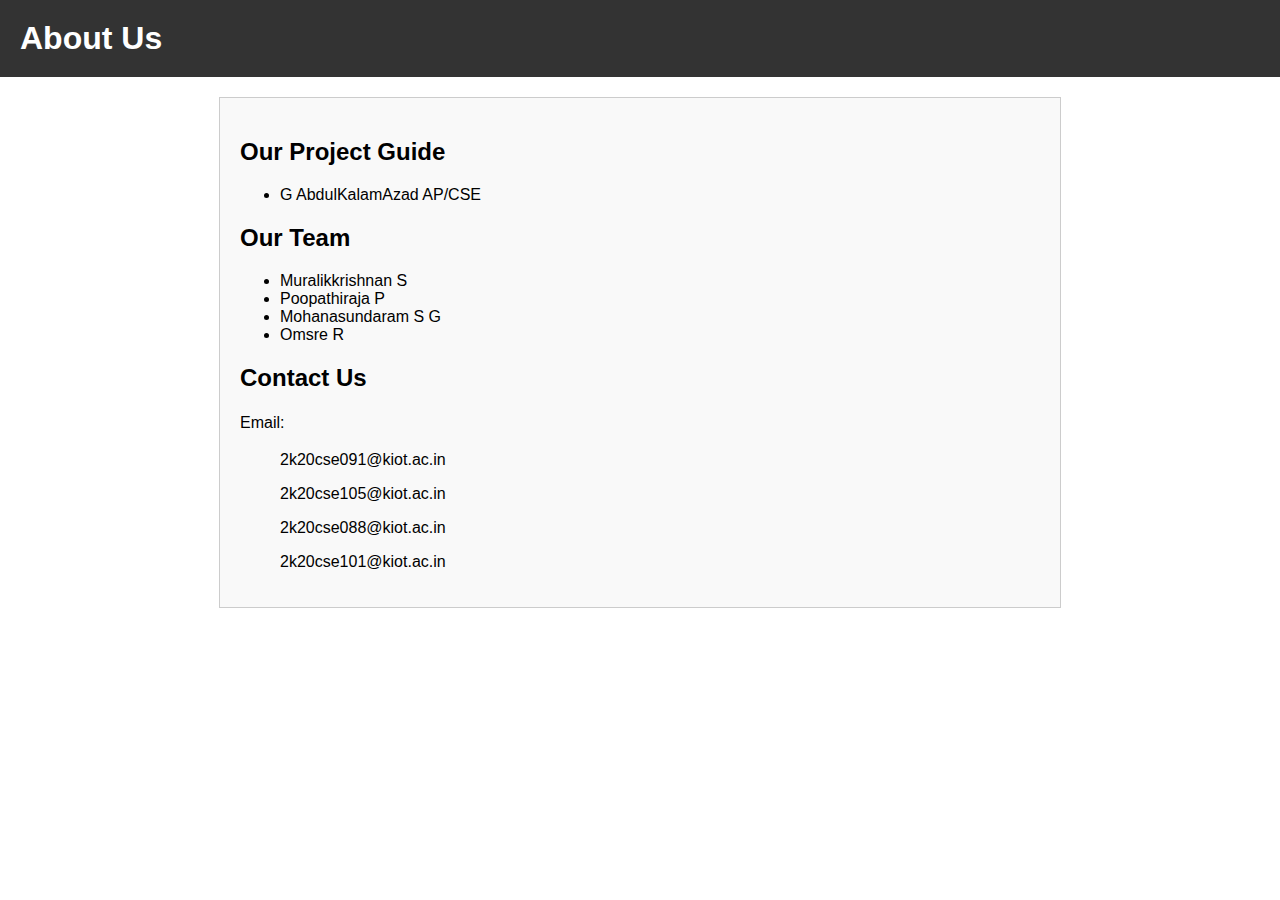
<file: templates/about.html>
<!DOCTYPE html>
<html>
<head>
  <title>About Us</title>
  <link rel="stylesheet" href="/static/css/about.css">
  <link rel="icon" type="image/x-icon" href="/static/assets/images/logo.png">
</head>
<body>
  <header>
    <h1>About Us</h1>
  </header>
  
  <div class="container">
    <h2>Our Project Guide</h2>
    <ul>
      <li>G AbdulKalamAzad AP/CSE</li>
    </ul>
    <h2>Our Team</h2>
    <ul>
      <li>Muralikkrishnan S</li>
      <li>Poopathiraja P</li>
      <li>Mohanasundaram S G</li>
      <li>Omsre R</li>
      
    </ul>

    <h2>Contact Us</h2>
    <p>Email: <ul>2k20cse091@kiot.ac.in</ul>
      <ul>2k20cse105@kiot.ac.in</ul>
      <ul>2k20cse088@kiot.ac.in</ul>
      <ul> 2k20cse101@kiot.ac.in</ul>
    </p>
  </div>
</body>
</html>
</file>
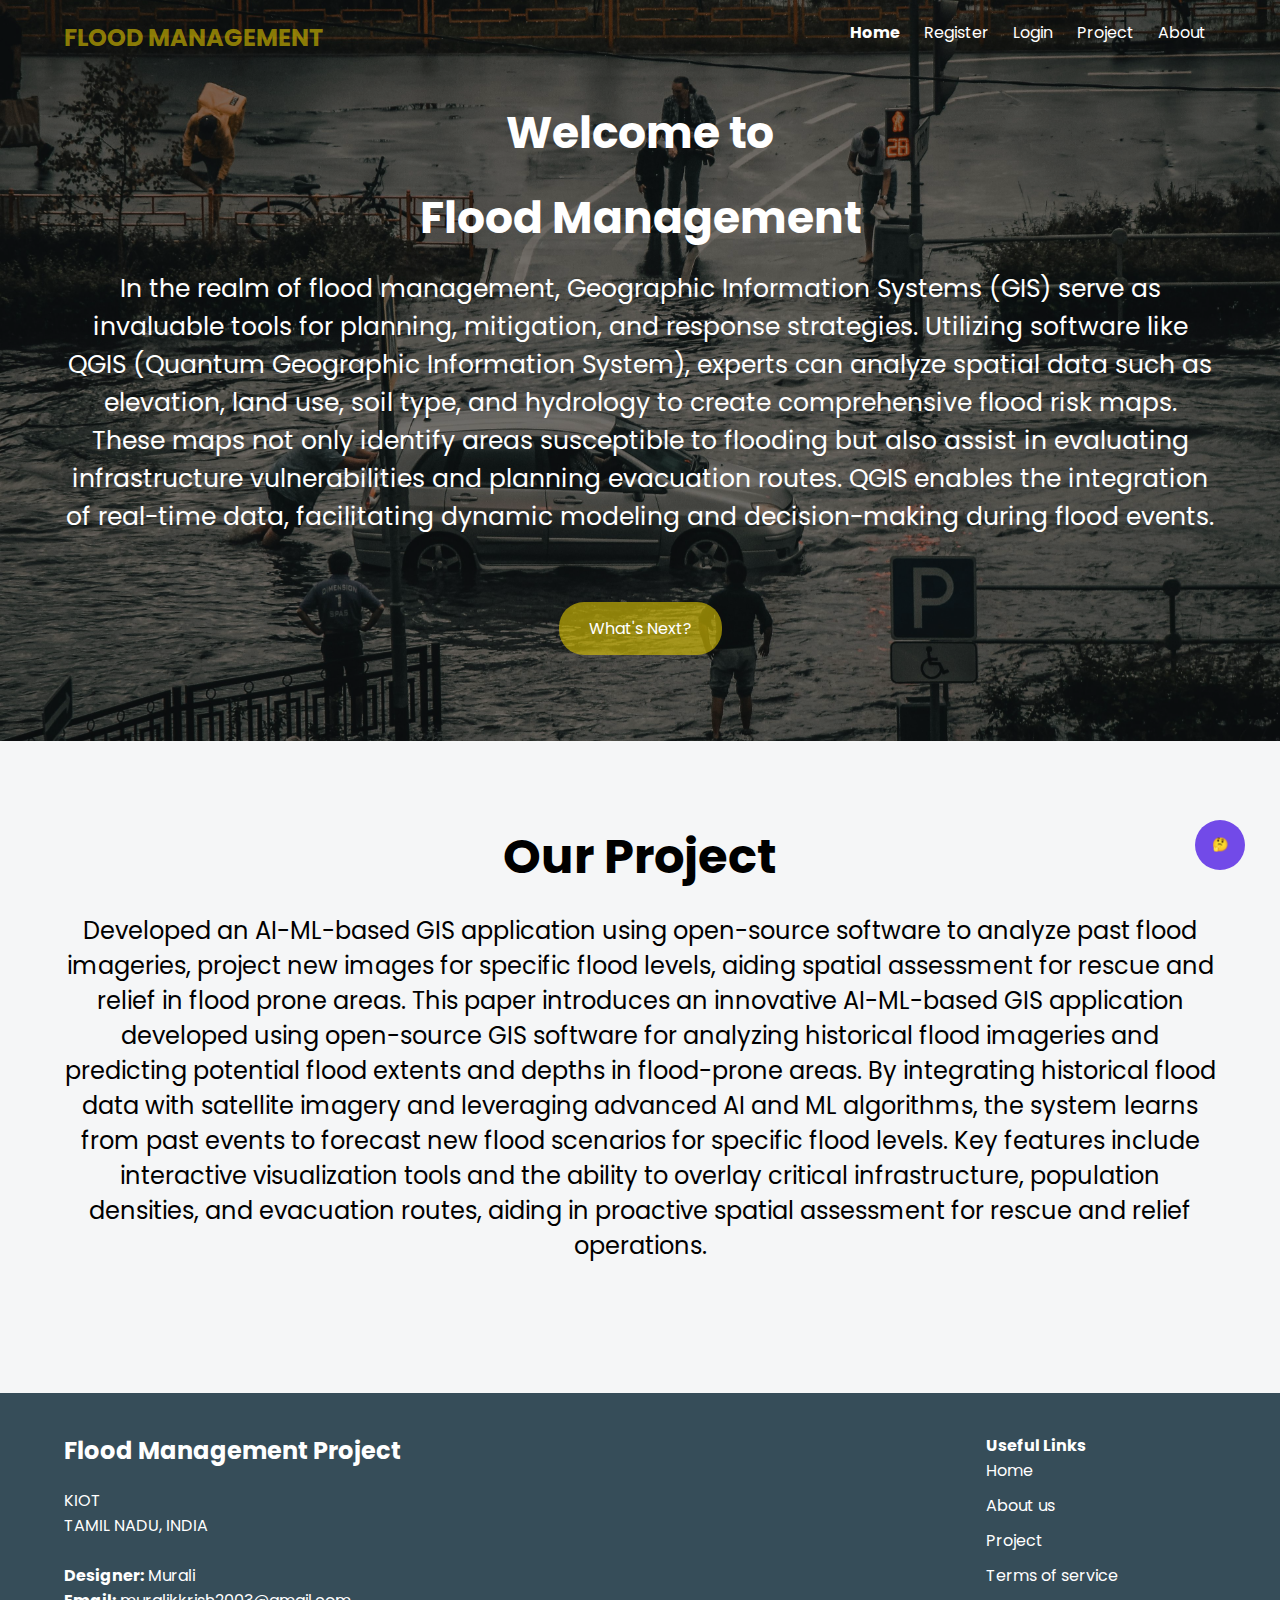
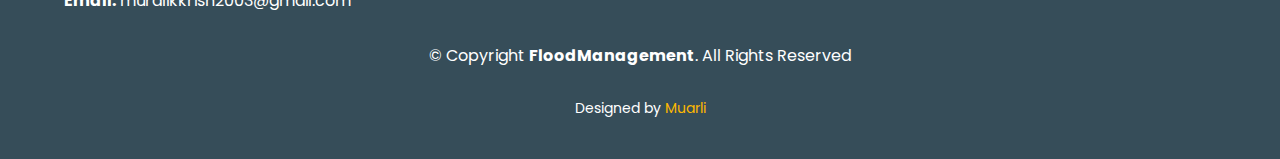
<file: templates/home.html>
<!DOCTYPE html>
<html lang="en">

<head>
    <meta charset="UTF-8">
    <meta name="viewport" content="width=device-width, initial-scale=1.0">
    <title>Home</title>
    <link rel="stylesheet" href="/static/css/home.css">
    <link rel="stylesheet" href="/static/css/chat.css"> <!-- Chatbot CSS -->
    <link rel="icon" type="image/x-icon" href="/static/assets/images/logo.png">
</head>

<body>

    <header id="header" class="header">
        <div class="container">
            <div class="logo">
                <h1><span>FLOOD MANAGEMENT</span></h1>
            </div>
            <nav class="navbar">
                <ul>
                    <li><a href="#" class="active">Home</a></li>
                    <li><a href="/register">Register</a></li>
                    <li><a href="/login">Login</a></li>
                    <li><a href="#project">Project</a></li>
                    <li><a href="/about">About</a></li>
                </ul>
            </nav>
        </div>
        <div class="hero">
            <div class="container">
                <div class="hero-content">
                    <h2>Welcome to</h2>
                    <h2>Flood Management</h2>
                    <p>In the realm of flood management, Geographic Information Systems (GIS) serve as invaluable tools for planning, mitigation, and response strategies. Utilizing software like QGIS (Quantum Geographic Information System), experts can analyze spatial data such as elevation, land use, soil type, and hydrology to create comprehensive flood risk maps. These maps not only identify areas susceptible to flooding but also assist in evaluating infrastructure vulnerabilities and planning evacuation routes. QGIS enables the integration of real-time data, facilitating dynamic modeling and decision-making during flood events.</p>
                    <a href="#project" class="btn-get-started">What's Next?</a>
                </div>
            </div>
        </div>
    </header>

    <section id="project" class="projects">
        <div class="container">
            <div class="section-header">
                <h2>Our Project</h2>
                <p>Developed an AI-ML-based GIS application using open-source software to analyze past flood imageries, project new images for specific flood levels, aiding spatial assessment for rescue and relief in flood prone areas. This paper introduces an innovative AI-ML-based GIS application developed using open-source GIS software for analyzing historical flood imageries and predicting potential flood extents and depths in flood-prone areas. By integrating historical flood data with satellite imagery and leveraging advanced AI and ML algorithms, the system learns from past events to forecast new flood scenarios for specific flood levels. Key features include interactive visualization tools and the ability to overlay critical infrastructure, population densities, and evacuation routes, aiding in proactive spatial assessment for rescue and relief operations.</p>
            </div>
        </div>
    </section>

    <footer id="footer" class="footer">
        <div class="container">
            <div class="footer-content">
                <div class="footer-info">
                    <h3>Flood Management Project</h3>
                    <p>
                        KIOT <br>
                        TAMIL NADU, INDIA<br><br>
                        <strong>Designer:</strong> Murali<br>
                        <strong>Email:</strong> muralikkrish2003@gmail.com<br>
                    </p>
                </div>
                <div class="footer-links">
                    <h4>Useful Links</h4>
                    <ul>
                        <li><a href="#header">Home</a></li>
                        <li><a href="/about">About us</a></li>
                        <li><a href="#project">Project</a></li>
                        <li><a href="#">Terms of service</a></li>
                    </ul>
                </div>
            </div>
            <div class="footer-legal">
                <div class="copyright">
                    &copy; Copyright <strong><span>FloodManagement</span></strong>. All Rights Reserved
                </div>
                <div class="credits">
                    Designed by <a href="#">Muarli</a>
                </div>
            </div>
        </div>
    </footer>

    <!-- Chatbot HTML -->
    <button class="chatbot-toggler">
        <span class="material-symbols-rounded">🤔</span>
        <span class="material-symbols-outlined">close</span>
    </button>
    <div class="chatbot">
        <header>
            <h2>Chatbot</h2>
            <span class="close-btn material-symbols-outlined">close</span>
        </header>
        <ul class="chatbox">
            <li class="chat incoming">
                <span class="material-symbols-outlined">M</span>
                <p>Hi there 👋<br>How can I help you today?</p>
            </li>
        </ul>
        <div class="chat-input">
            <textarea placeholder="Enter a message..." spellcheck="false" required></textarea>
            <span id="send-btn" class="material-symbols-rounded">send</span>
        </div>
    </div>

    <script src="/static/js/chat.js" defer></script> <!-- Chatbot JavaScript -->
</body>

</html>
</file>
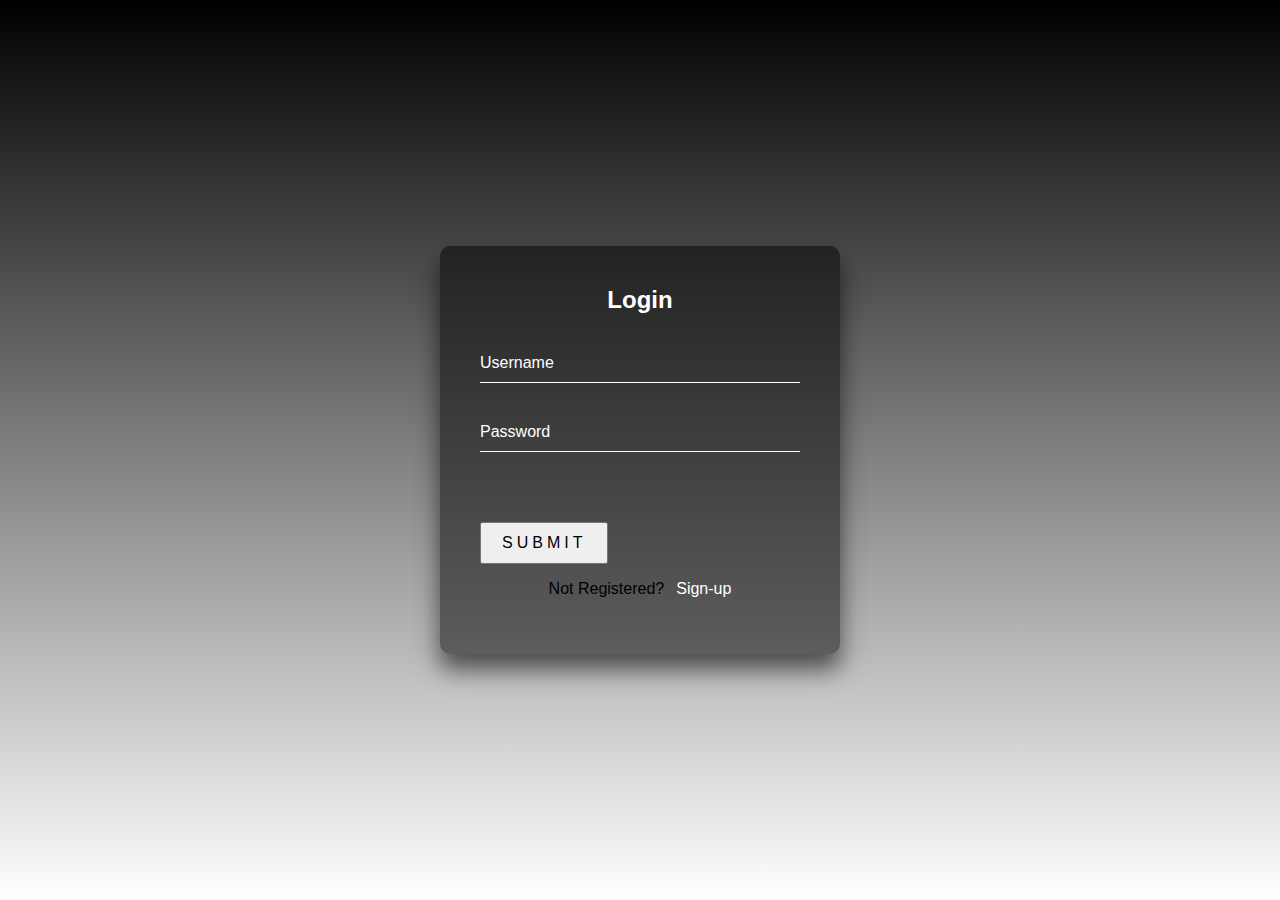
<file: templates/login.html>
<!doctype html>
<html lang="en">
<head>
  <title>Login Doc</title>
  <meta charset="utf-8">
  <meta name="viewport" content="width=device-width, initial-scale=1, shrink-to-fit=no">
  <link href="/static/css/login.css" rel="stylesheet">
  <link rel="icon" type="image/x-icon" href="/static/assets/images/logo.png">
</head>
<body>
  <div class="login-box">
    <h2>Login</h2>
    <form action="/login" method="POST">
      <div class="user-box">
        <input type="email" name="email" required="">
        <label>Username</label>
      </div>
      <div class="user-box">
        <input type="password" name="password" required="">
        <label>Password</label>
      </div>
      <button class="b" type="submit">
        <!-- <span></span>
        <span></span>
        <span></span>
        <span></span> -->
        Submit
      </button>
      <p>Not Registered?<a class="c" href="/register">Sign-up</a></p>
    </form>
  </div>
</body>
</html>
</file>
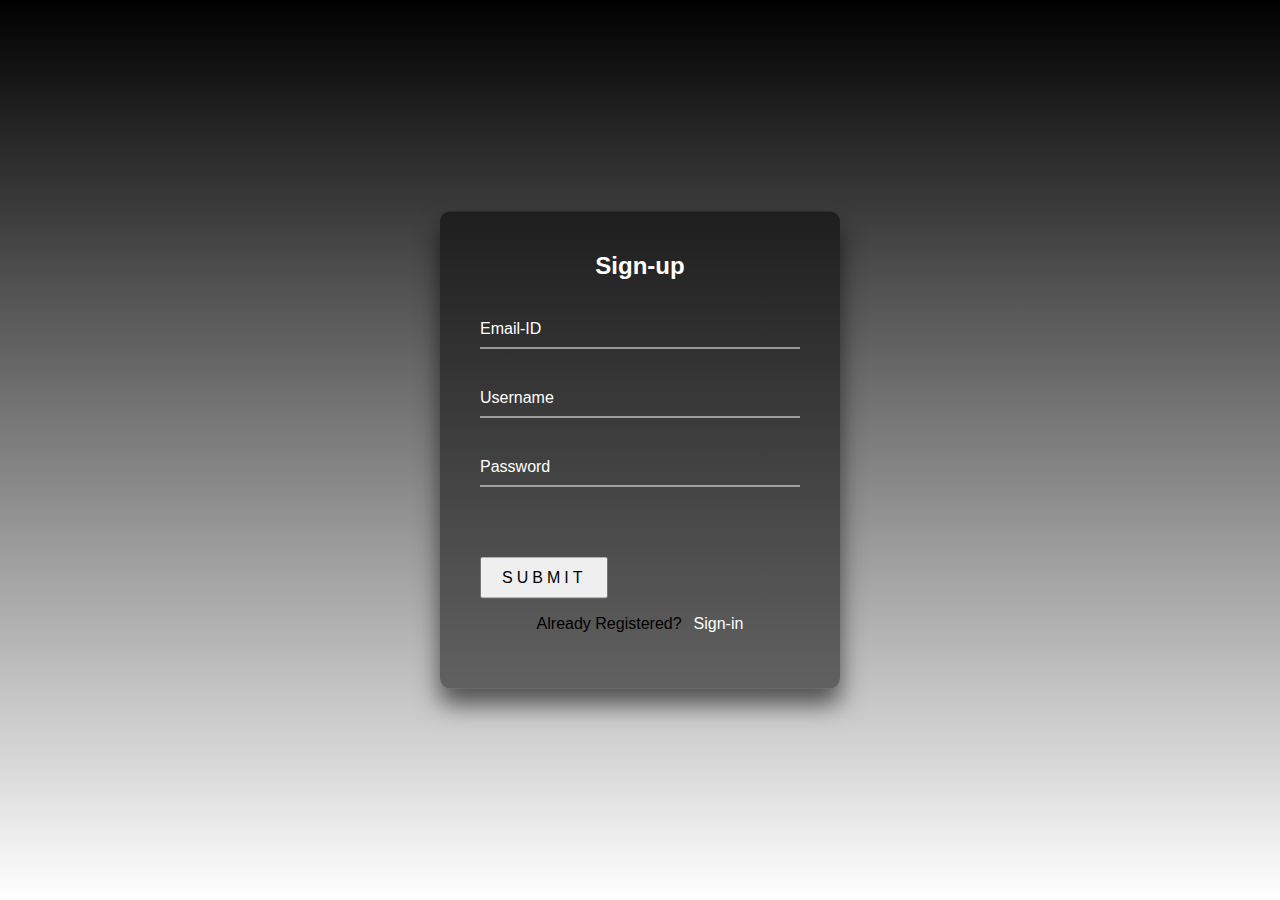
<file: templates/register.html>
<!doctype html>
<html lang="en">
<head>
  <title>Sign-in Doc</title>
  <meta charset="utf-8">
  <meta name="viewport" content="width=device-width, initial-scale=1, shrink-to-fit=no">
  <link href="/static/css/register.css" rel="stylesheet">
  <link rel="icon" type="image/x-icon" href="/static/assets/images/logo.png">
</head>
<body>
  <div class="login-box">
    <h2>Sign-up</h2>
    <form  action="/register" method="POST">
      <div class="user-box">
        <input type="email" name="email" required>
        <label>Email-ID</label>
      </div>
      <div class="user-box">
        <input type="text" name="name" required>
        <label>Username</label>
      </div>
      <div class="user-box">
        <input type="password" name="password" required>
        <label>Password</label>
      </div>
      <button class="b" type="Submit">
        <!-- <span></span>
        <span></span>
        <span></span> -->
        Submit
        </button>
      <p>Already Registered?<a class="c" href="/login">Sign-in</a></p>
    </form>
  </div>
</body>
</html>
</file>
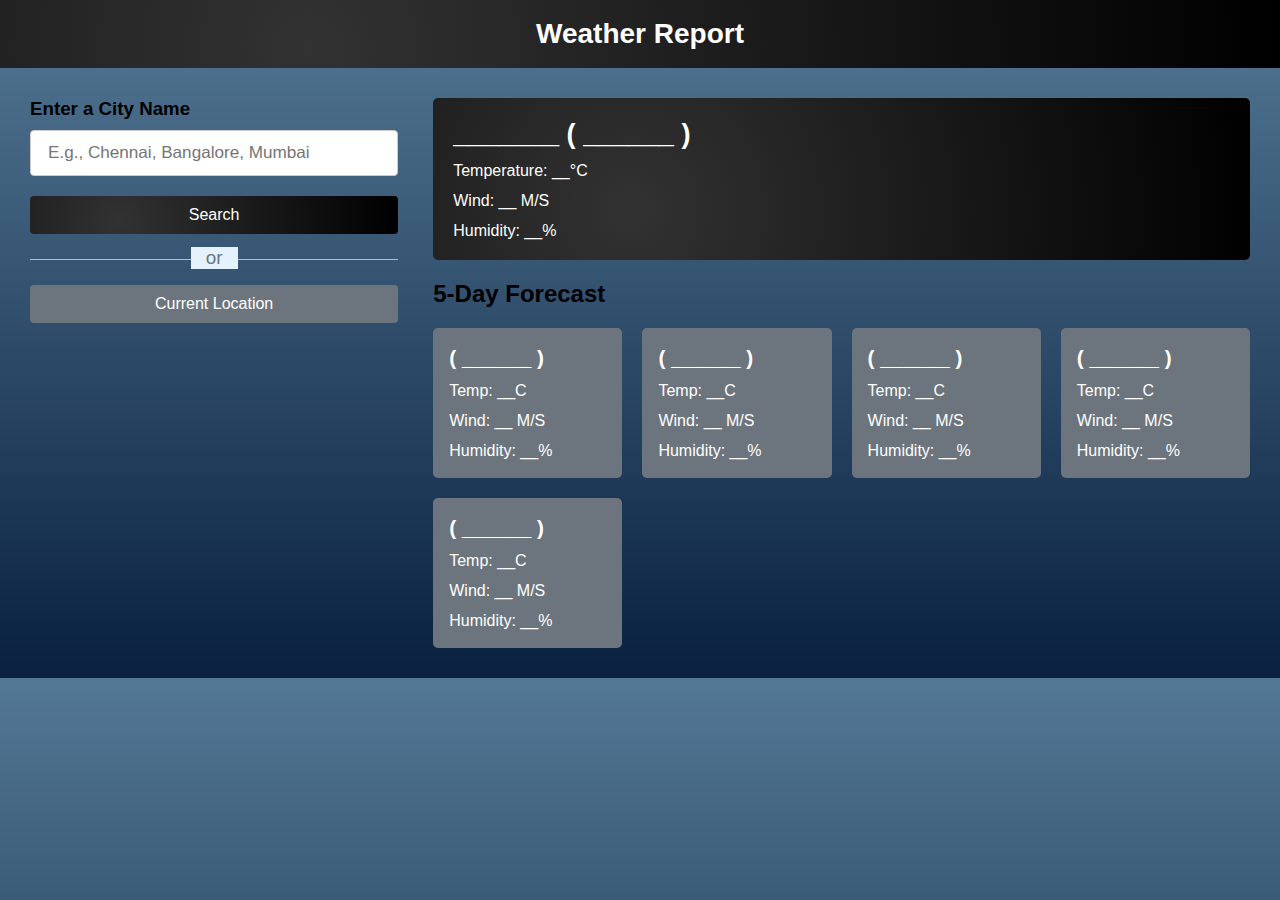
<file: templates/weather.html>
<!DOCTYPE html>
<html lang="en">
  <head>
    <meta charset="utf-8">
    <title>Weather Report</title>
    <link rel="stylesheet" href="/static/css/weather.css">
    <meta name="viewport" content="width=device-width, initial-scale=1.0">
    <link rel="icon" type="image/x-icon" href="/static/assets/images/logo.png">
    <script src="/static/js/weather.js" defer></script>
  </head>
  <body>
    <h1>Weather Report</h1>
    <div class="container">
      <div class="weather-input">
        <h3>Enter a City Name</h3>
        <input class="city-input" type="text" placeholder="E.g., Chennai, Bangalore, Mumbai">
        <button class="search-btn">Search</button>
        <div class="separator"></div>
        <button class="location-btn">Current Location</button>
      </div>
      <div class="weather-data">
        <div class="current-weather">
          <div class="details">
            <h2>_______ ( ______ )</h2>
            <h6>Temperature: __°C</h6>
            <h6>Wind: __ M/S</h6>
            <h6>Humidity: __%</h6>
          </div>
        </div>
        <div class="days-forecast">
          <h2>5-Day Forecast</h2>
          <ul class="weather-cards">
            <li class="card">
              <h3>( ______ )</h3>
              <h6>Temp: __C</h6>
              <h6>Wind: __ M/S</h6>
              <h6>Humidity: __%</h6>
            </li>
            <li class="card">
              <h3>( ______ )</h3>
              <h6>Temp: __C</h6>
              <h6>Wind: __ M/S</h6>
              <h6>Humidity: __%</h6>
            </li>
            <li class="card">
              <h3>( ______ )</h3>
              <h6>Temp: __C</h6>
              <h6>Wind: __ M/S</h6>
              <h6>Humidity: __%</h6>
            </li>
            <li class="card">
              <h3>( ______ )</h3>
              <h6>Temp: __C</h6>
              <h6>Wind: __ M/S</h6>
              <h6>Humidity: __%</h6>
            </li>
            <li class="card">
              <h3>( ______ )</h3>
              <h6>Temp: __C</h6>
              <h6>Wind: __ M/S</h6>
              <h6>Humidity: __%</h6>
            </li>
          </ul>
        </div>
      </div>
    </div>
    
  </body>
</html>
</file>
<file: static/css/about.css>
body {
  font-family: Arial, sans-serif;
  margin: 0;
  padding: 0;
}

header {
  background-color: #333;
  color: #fff;
  padding: 20px;
}

h1 {
  margin: 0;
}

.container {
  max-width: 800px;
  margin: 20px auto;
  padding: 20px;
  border: 1px solid #ccc;
  background-color: #f9f9f9;
}

p {
  line-height: 1.5;
}
</file>
<file: static/css/home.css>
/* Your original CSS */
body {
  font-family: "Gill Sans", "Gill Sans MT", Calibri, "Trebuchet MS", sans-serif;
  margin: 0;
  padding: 0;
}

.container {
  width: 90%;
  margin: 0 auto;
}

.header {
  background-image: url("/static/assets/images/pexels-sveta-k-8568719.jpg");
  background-size: cover;
  background-position: center;
  color: #fff;
}

.header .logo {
  padding: 20px 0;
  float: left;
}

.header .logo h1 {
  font-size: 24px;
  font-weight: bold;
  display: inline-block;
}

.header .logo h1 span {
  color: rgba(221, 195, 0, 0.607)
}

.navbar {
  float: right;
  padding: 20px 0;
}

.navbar ul {
  list-style: none;
  padding: 0;
  margin: 0;
}

.navbar ul li {
  display: inline;
}

.navbar ul li a {
  color: #fff;
  text-decoration: none;
  padding: 10px;
}

.navbar ul li a.active {
  font-weight: bold;
}

.hero {
  background-color: rgba(0, 0, 0, 0.5);
  padding: 100px 0;
}

.hero-content {
  text-align: center;
}

.hero h2 {
  font-size: 44px;
  font-weight: bold;
  margin-bottom: 20px;
}

.hero p {
  font-size: 25px;
  margin-bottom: 80px;
}

.btn-get-started {
  background-color: rgba(221, 195, 0, 0.607);
  color: #fff;
  padding: 15px 30px;
  border: none;
  border-radius: 25px;
  font-size: 16px;
  text-decoration: none;
}

.btn-get-started:hover {
  background-color: rgba(221, 195, 0, 0.852);
}

.footer {
  background-color: #364d59;
  color: #fff;
  padding: 40px 0;
  text-align: center;
}

.footer .footer-content {
  display: flex;
  flex-wrap: wrap;
  justify-content: center;
}

.footer .footer-content .footer-info {
  flex: 4;
  text-align: left;
  margin-bottom: 30px;
}

.footer .footer-content .footer-info h3 {
  font-size: 24px;
  margin-bottom: 20px;
}

.footer .footer-content .footer-info p {
  font-size: 16px;
}

.footer .footer-content .footer-links {
  flex: 1;
  text-align: left;
}

.footer .footer-content .footer-links ul {
  list-style: none;
  padding: 0;
}

.footer .footer-content .footer-links ul li {
  margin-bottom: 10px;
}

.footer .footer-content .footer-links ul li a {
  color: #fff;
  text-decoration: none;
}

.footer .footer-content .footer-links ul li a:hover {
  color: #feb900;
}

.footer .footer-legal .credits {
  margin-top: 30px;
  font-size: 14px;
}

.footer .footer-legal .credits a {
  color: #feb900;
  text-decoration: none;
}

.footer .footer-legal .credits a:hover {
  text-decoration: underline;
}

.projects {
  background-color: #f5f6f7;
  padding: 80px 0;
}

.projects .section-header {
  text-align: center;
  margin-bottom: 50px;
}

.projects .section-header h2 {
  font-size: 48px;
  font-weight: bold;
  margin-bottom: 20px;
}

.projects .section-header p {
  font-size: 24px;
}

/* Chatbot CSS */
body {
  background: #E3F2FD;
}

.chatbot-toggler {
  position: fixed;
  bottom: 30px;
  right: 35px;
  outline: none;
  border: none;
  height: 50px;
  width: 50px;
  display: flex;
  cursor: pointer;
  align-items: center;
  justify-content: center;
  border-radius: 50%;
  background: #724ae8;
  transition: all 0.2s ease;
}

body.show-chatbot .chatbot-toggler {
  transform: rotate(90deg);
}

.chatbot-toggler span {
  color: #fff;
  position: absolute;
}

.chatbot-toggler span:last-child,
body.show-chatbot .chatbot-toggler span:first-child {
  opacity: 0;
}

body.show-chatbot .chatbot-toggler span:last-child {
  opacity: 1;
}

.chatbot {
  position: fixed;
  right: 35px;
  bottom: 90px;
  width: 420px;
  background: #fff;
  border-radius: 15px;
  overflow: hidden;
  opacity: 0;
  pointer-events: none;
  transform: scale(0.5);
  transform-origin: bottom right;
  box-shadow: 0 0 128px 0 rgba(0, 0, 0, 0.1), 0 32px 64px -48px rgba(0, 0, 0, 0.5);
  transition: all 0.1s ease;
}

body.show-chatbot .chatbot {
  opacity: 1;
  pointer-events: auto;
  transform: scale(1);
}

.chatbot header {
  padding: 16px 0;
  position: relative;
  text-align: center;
  color: #fff;
  background: #724ae8;
  box-shadow: 0 2px 10px rgba(0, 0, 0, 0.1);
}

.chatbot header span {
  position: absolute;
  right: 15px;
  top: 50%;
  display: none;
  cursor: pointer;
  transform: translateY(-50%);
}

header h2 {
  font-size: 1.4rem;
}

.chatbot .chatbox {
  overflow-y: auto;
  height: 510px;
  padding: 30px 20px 100px;
}

.chatbot :where(.chatbox, textarea)::-webkit-scrollbar {
  width: 6px;
}

.chatbot :where(.chatbox, textarea)::-webkit-scrollbar-track {
  background: #fff;
  border-radius: 25px;
}

.chatbot :where(.chatbox, textarea)::-webkit-scrollbar-thumb {
  background: #ccc;
  border-radius: 25px;
}

.chatbox .chat {
  display: flex;
  list-style: none;
}

.chatbox .outgoing {
  margin: 20px 0;
  justify-content: flex-end;
}

.chatbox .incoming span {
  width: 32px;
  height: 32px;
  color: #fff;
  cursor: default;
  text-align: center;
  line-height: 32px;
  align-self: flex-end;
  background: #724ae8;
  border-radius: 4px;
  margin: 0 10px 7px 0;
}

.chatbox .chat p {
  white-space: pre-wrap;
  padding: 12px 16px;
  border-radius: 10px 10px 0 10px;
  max-width: 75%;
  color: #fff;
  font-size: 0.95rem;
  background: #724ae8;
}

.chatbox .incoming p {
  border-radius: 10px 10px 10px 0;
}

.chatbox .chat p.error {
  color: #721c24;
  background: #f8d7da;
}

.chatbox .incoming p {
  color: #000;
  background: #f2f2f2;
}

.chatbot .chat-input {
  display: flex;
  gap: 5px;
  position: absolute;
  bottom: 0;
  width: 100%;
  background: #fff;
  padding: 3px 20px;
  border-top: 1px solid #ddd;
}

.chat-input textarea {
  height: 55px;
  width: 100%;
  border: none;
  outline: none;
  resize: none;
  max-height: 180px;
  padding: 15px 15px 15px 0;
  font-size: 0.95rem;
}

.chat-input span {
  align-self: flex-end;
  color: #724ae8;
  cursor: pointer;
  height: 55px;
  display: flex;
  align-items: center;
  visibility: hidden;
  font-size: 1.35rem;
}

.chat-input textarea:valid~span {
  visibility: visible;
}

@media (max-width: 490px) {
  .chatbot-toggler {
      right: 20px;
      bottom: 20px;
  }

  .chatbot {
      right: 0;
      bottom: 0;
      height: 100%;
      border-radius: 0;
      width: 100%;
  }

  .chatbot .chatbox {
      height: 90%;
      padding: 25px 15px 100px;
  }

  .chatbot .chat-input {
      padding: 5px 15px;
  }

  .chatbot header span {
      display: block;
  }
}
</file>
<file: static/css/chat.css>
/* Import Google font - Poppins */
@import url('https://fonts.googleapis.com/css2?family=Poppins:wght@400;500;600&display=swap');

* {
  margin: 0;
  padding: 0;
  box-sizing: border-box;
  font-family: "Poppins", sans-serif;
}
body {
  background: #E3F2FD;
}
.chatbot-toggler {
  position: fixed;
  bottom: 30px;
  right: 35px;
  outline: none;
  border: none;
  height: 50px;
  width: 50px;
  display: flex;
  cursor: pointer;
  align-items: center;
  justify-content: center;
  border-radius: 50%;
  background: #724ae8;
  transition: all 0.2s ease;
}
body.show-chatbot .chatbot-toggler {
  transform: rotate(90deg);
}
.chatbot-toggler span {
  color: #fff;
  position: absolute;
}
.chatbot-toggler span:last-child,
body.show-chatbot .chatbot-toggler span:first-child  {
  opacity: 0;
}
body.show-chatbot .chatbot-toggler span:last-child {
  opacity: 1;
}
.chatbot {
  position: fixed;
  right: 35px;
  bottom: 90px;
  width: 420px;
  background: #fff;
  border-radius: 15px;
  overflow: hidden;
  opacity: 0;
  pointer-events: none;
  transform: scale(0.5);
  transform-origin: bottom right;
  box-shadow: 0 0 128px 0 rgba(0,0,0,0.1),
              0 32px 64px -48px rgba(0,0,0,0.5);
  transition: all 0.1s ease;
}
body.show-chatbot .chatbot {
  opacity: 1;
  pointer-events: auto;
  transform: scale(1);
}
.chatbot header {
  padding: 16px 0;
  position: relative;
  text-align: center;
  color: #fff;
  background: #724ae8;
  box-shadow: 0 2px 10px rgba(0,0,0,0.1);
}
.chatbot header span {
  position: absolute;
  right: 15px;
  top: 50%;
  display: none;
  cursor: pointer;
  transform: translateY(-50%);
}
header h2 {
  font-size: 1.4rem;
}
.chatbot .chatbox {
  overflow-y: auto;
  height: 510px;
  padding: 30px 20px 100px;
}
.chatbot :where(.chatbox, textarea)::-webkit-scrollbar {
  width: 6px;
}
.chatbot :where(.chatbox, textarea)::-webkit-scrollbar-track {
  background: #fff;
  border-radius: 25px;
}
.chatbot :where(.chatbox, textarea)::-webkit-scrollbar-thumb {
  background: #ccc;
  border-radius: 25px;
}
.chatbox .chat {
  display: flex;
  list-style: none;
}
.chatbox .outgoing {
  margin: 20px 0;
  justify-content: flex-end;
}
.chatbox .incoming span {
  width: 32px;
  height: 32px;
  color: #fff;
  cursor: default;
  text-align: center;
  line-height: 32px;
  align-self: flex-end;
  background: #724ae8;
  border-radius: 4px;
  margin: 0 10px 7px 0;
}
.chatbox .chat p {
  white-space: pre-wrap;
  padding: 12px 16px;
  border-radius: 10px 10px 0 10px;
  max-width: 75%;
  color: #fff;
  font-size: 0.95rem;
  background: #724ae8;
}
.chatbox .incoming p {
  border-radius: 10px 10px 10px 0;
}
.chatbox .chat p.error {
  color: #721c24;
  background: #f8d7da;
}
.chatbox .incoming p {
  color: #000;
  background: #f2f2f2;
}
.chatbot .chat-input {
  display: flex;
  gap: 5px;
  position: absolute;
  bottom: 0;
  width: 100%;
  background: #fff;
  padding: 3px 20px;
  border-top: 1px solid #ddd;
}
.chat-input textarea {
  height: 55px;
  width: 100%;
  border: none;
  outline: none;
  resize: none;
  max-height: 180px;
  padding: 15px 15px 15px 0;
  font-size: 0.95rem;
}
.chat-input span {
  align-self: flex-end;
  color: #724ae8;
  cursor: pointer;
  height: 55px;
  display: flex;
  align-items: center;
  visibility: hidden;
  font-size: 1.35rem;
}
.chat-input textarea:valid ~ span {
  visibility: visible;
}

@media (max-width: 490px) {
  .chatbot-toggler {
    right: 20px;
    bottom: 20px;
  }
  .chatbot {
    right: 0;
    bottom: 0;
    height: 100%;
    border-radius: 0;
    width: 100%;
  }
  .chatbot .chatbox {
    height: 90%;
    padding: 25px 15px 100px;
  }
  .chatbot .chat-input {
    padding: 5px 15px;
  }
  .chatbot header span {
    display: block;
  }
}
</file>
<file: static/css/login.css>
html {
  height: 100%;
}
body {
  margin:0;
  padding:0;
  font-family: sans-serif;
  background: linear-gradient(#000000, #ffffff);
}

.login-box {
  position: absolute;
  top: 50%;
  left: 50%;
  width: 400px;
  padding: 40px;
  transform: translate(-50%, -50%);
  background: rgba(0,0,0,.5);
  box-sizing: border-box;
  box-shadow: 0 15px 25px rgba(0,0,0,.6);
  border-radius: 10px;
}

.login-box h2 {
  margin: 0 0 30px;
  padding: 0;
  color: #fff;
  text-align: center;
}

.login-box .user-box {
  position: relative;
}

.login-box .user-box input {
  width: 100%;
  padding: 10px 0;
  font-size: 16px;
  color: #fff;
  margin-bottom: 30px;
  border: none;
  border-bottom: 1px solid #fff;
  outline: none;
  background: transparent;
}
.login-box .user-box label {
  position: absolute;
  top:0;
  left: 0;
  padding: 10px 0;
  font-size: 16px;
  color: #fff;
  pointer-events: none;
  transition: .5s;
}

.login-box .user-box input:focus ~ label,
.login-box .user-box input:valid ~ label {
  top: -20px;
  left: 0;
  color: #f68e44;
  font-size: 12px;
}

.login-box form .b {
  position: relative;
  display: inline-block;
  padding: 10px 20px;
  color: #000000;
  font-size: 16px;
  text-decoration: none;
  text-transform: uppercase;
  overflow: hidden;
  transition: .5s;
  margin-top: 40px;
  letter-spacing: 4px;
}

.login-box .b:hover {
  background: #fff;
  color: #000000;
  border-radius: 5px;
  box-shadow: 0 0 5px #949494,
              0 0 25px #6c6c6a,
              0 0 50px #c9c9c9,
              0 0 100px #b0b0ac;
}
.login-box .b:active{
  letter-spacing: 3px;
  background-color: transparent;
  color: #000000;
  box-shadow: 2px 7px 10px 0px;
  transform: translateY(10px);
}
.login-box .b span {
  position: absolute;
  display: block;
}

.login-box form .c {
  padding-left: 12px;
  color: #fff;
  position: relative;
  text-decoration: none;
}
p{
  text-align: center;
}
</file>
<file: static/css/register.css>
html {
  height: 100%;
}
body {
  margin:0;
  padding:0;
  font-family: sans-serif;
  background: linear-gradient(#000000, #ffffff);
}

.login-box {
  position: absolute;
  top: 50%;
  left: 50%;
  width: 400px;
  padding: 40px;
  transform: translate(-50%, -50%);
  background: rgba(0,0,0,.5);
  box-sizing: border-box;
  box-shadow: 0 15px 25px rgba(0,0,0,.6);
  border-radius: 10px;
}

.login-box h2 {
  margin: 0 0 30px;
  padding: 0;
  color: #fff;
  text-align: center;
}

.login-box .user-box {
  position: relative;
}

.login-box .user-box input {
  width: 100%;
  padding: 10px 0;
  font-size: 16px;
  color: #fff;
  margin-bottom: 30px;
  border: none;
  border-bottom: 1px solid #fff;
  outline: none;
  background: transparent;
}
.login-box .user-box label {
  position: absolute;
  top:0;
  left: 0;
  padding: 10px 0;
  font-size: 16px;
  color: #fff;
  pointer-events: none;
  transition: .5s;
}

.login-box .user-box input:focus ~ label,
.login-box .user-box input:valid ~ label {
  top: -20px;
  left: 0;
  color: #f68e44;
  font-size: 12px;
}

.login-box form .b {
  position: relative;
  display: inline-block;
  padding: 10px 20px;
  color: #000000;
  font-size: 16px;
  text-decoration: none;
  text-transform: uppercase;
  overflow: hidden;
  transition: .5s;
  margin-top: 40px;
  letter-spacing: 4px;
}

.login-box .b:hover {
  background: #e9e5e5;
  color: #000000;
  border-radius: 5px;
  box-shadow: 0 0 5px #949494,
              0 0 25px #6c6c6a,
              0 0 50px #c9c9c9,
              0 0 100px #b0b0ac;
}

.login-box .b:active{
  letter-spacing: 3px;
  background-color: #e9e5e5;
  color: #000000;
  box-shadow: 2px 7px 10px 0px;
  transform: translateY(10px);
}

.login-box .b span {
  position: absolute;
  display: block;
}

.login-box form .c {
  padding-left: 12px;
  color: #fff;
  position: relative;
  text-decoration: none;
}
p{
  text-align: center;
}
</file>
<file: static/css/weather.css>
@import url('https://fonts.googleapis.com/css2?family=Open+Sans:wght@400;500;600;700&display=swap');
* {
  margin: 0;
  padding: 0;
  box-sizing: border-box;
  font-family:'Lucida Sans', 'Lucida Sans Regular', 'Lucida Grande', 'Lucida Sans Unicode', Geneva, Verdana, sans-serif;
}
body {
  background: linear-gradient(to top, #09203f 0%, #537895 100%);
}
h1 {
  background: radial-gradient(circle at 24.1% 68.8%, rgb(50, 50, 50) 0%, rgb(0, 0, 0) 99.4%);
  font-size: 1.75rem;
  text-align: center;
  padding: 18px 0;
  color: #fff;
}
.container {
  display: flex;
  gap: 35px;
  padding: 30px;
}
.weather-input {
  width: 550px;
}
.weather-input input {
  height: 46px;
  width: 100%;
  outline: none;
  font-size: 1.07rem;
  padding: 0 17px;
  margin: 10px 0 20px 0;
  border-radius: 4px;
  border: 1px solid #ccc;
}
.weather-input input:focus {
  padding: 0 16px;
  border: 2px solid #d8f053;
}
.weather-input .separator {
  height: 1px;
  width: 100%;
  margin: 25px 0;
  background: #BBBBBB;
  display: flex;
  align-items: center;
  justify-content: center;
}
.weather-input .separator::before{
  content: "or";
  color: #6C757D;
  font-size: 1.18rem;
  padding: 0 15px;
  margin-top: -4px;
  background: #E3F2FD;
}
.weather-input button {
  width: 100%;
  padding: 10px 0;
  cursor: pointer;
  outline: none;
  border: none;
  border-radius: 4px;
  font-size: 1rem;
  color: #fff;
  background: radial-gradient(circle at 24.1% 68.8%, rgb(50, 50, 50) 0%, rgb(0, 0, 0) 99.4%);
  transition: 0.2s ease;
}
.weather-input .search-btn:hover {
  background: #aded2c;
}
.weather-input .location-btn {
  background: #6C757D;
}
.weather-input .location-btn:hover {
  background: #5c636a;
}
.weather-data {
  width: 100%;
}
.weather-data .current-weather {
  color: #fff;
  background: radial-gradient(circle at 24.1% 68.8%, rgb(50, 50, 50) 0%, rgb(0, 0, 0) 99.4%);
  border-radius: 5px;
  padding: 20px 70px 20px 20px;
  display: flex;
  justify-content: space-between;
}
.current-weather h2 {
  font-weight: 700;
  font-size: 1.7rem;
}
.weather-data h6 {
  margin-top: 12px;
  font-size: 1rem;
  font-weight: 500;
}
.current-weather .icon {
  text-align: center;
}
.current-weather .icon img {
  max-width: 120px;
  margin-top: -15px;
}
.current-weather .icon h6 {
  margin-top: -10px;
  text-transform: capitalize;
}
.days-forecast h2 {
  margin: 20px 0;
  font-size: 1.5rem;
}
.days-forecast .weather-cards {
  display: flex;
  gap: 20px;
}
.weather-cards .card {
  color: #fff;
  padding: 18px 16px;
  list-style: none;
  width: calc(100% / 5);
  background: #6C757D;
  border-radius: 5px;
}
.weather-cards .card h3 {
  font-size: 1.3rem;
  font-weight: 600;
}
.weather-cards .card img {
  max-width: 70px;
  margin: 5px 0 -12px 0;
}

@media (max-width: 1400px) {
  .weather-data .current-weather {
    padding: 20px;
  }
  .weather-cards {
    flex-wrap: wrap;
  }
  .weather-cards .card {
    width: calc(100% / 4 - 15px);
  }
}
@media (max-width: 1200px) {
  .weather-cards .card {
    width: calc(100% / 3 - 15px);
  }
}
@media (max-width: 950px) {
  .weather-input {
    width: 450px;
  }
  .weather-cards .card {
    width: calc(100% / 2 - 10px);
  }
}
@media (max-width: 750px) {
  h1 {
    font-size: 1.45rem;
    padding: 16px 0;
  }
  .container {
    flex-wrap: wrap;
    padding: 15px;
  }
  .weather-input {
    width: 100%;
  }
  .weather-data h2 {
    font-size: 1.35rem;
  }
}
</file>
